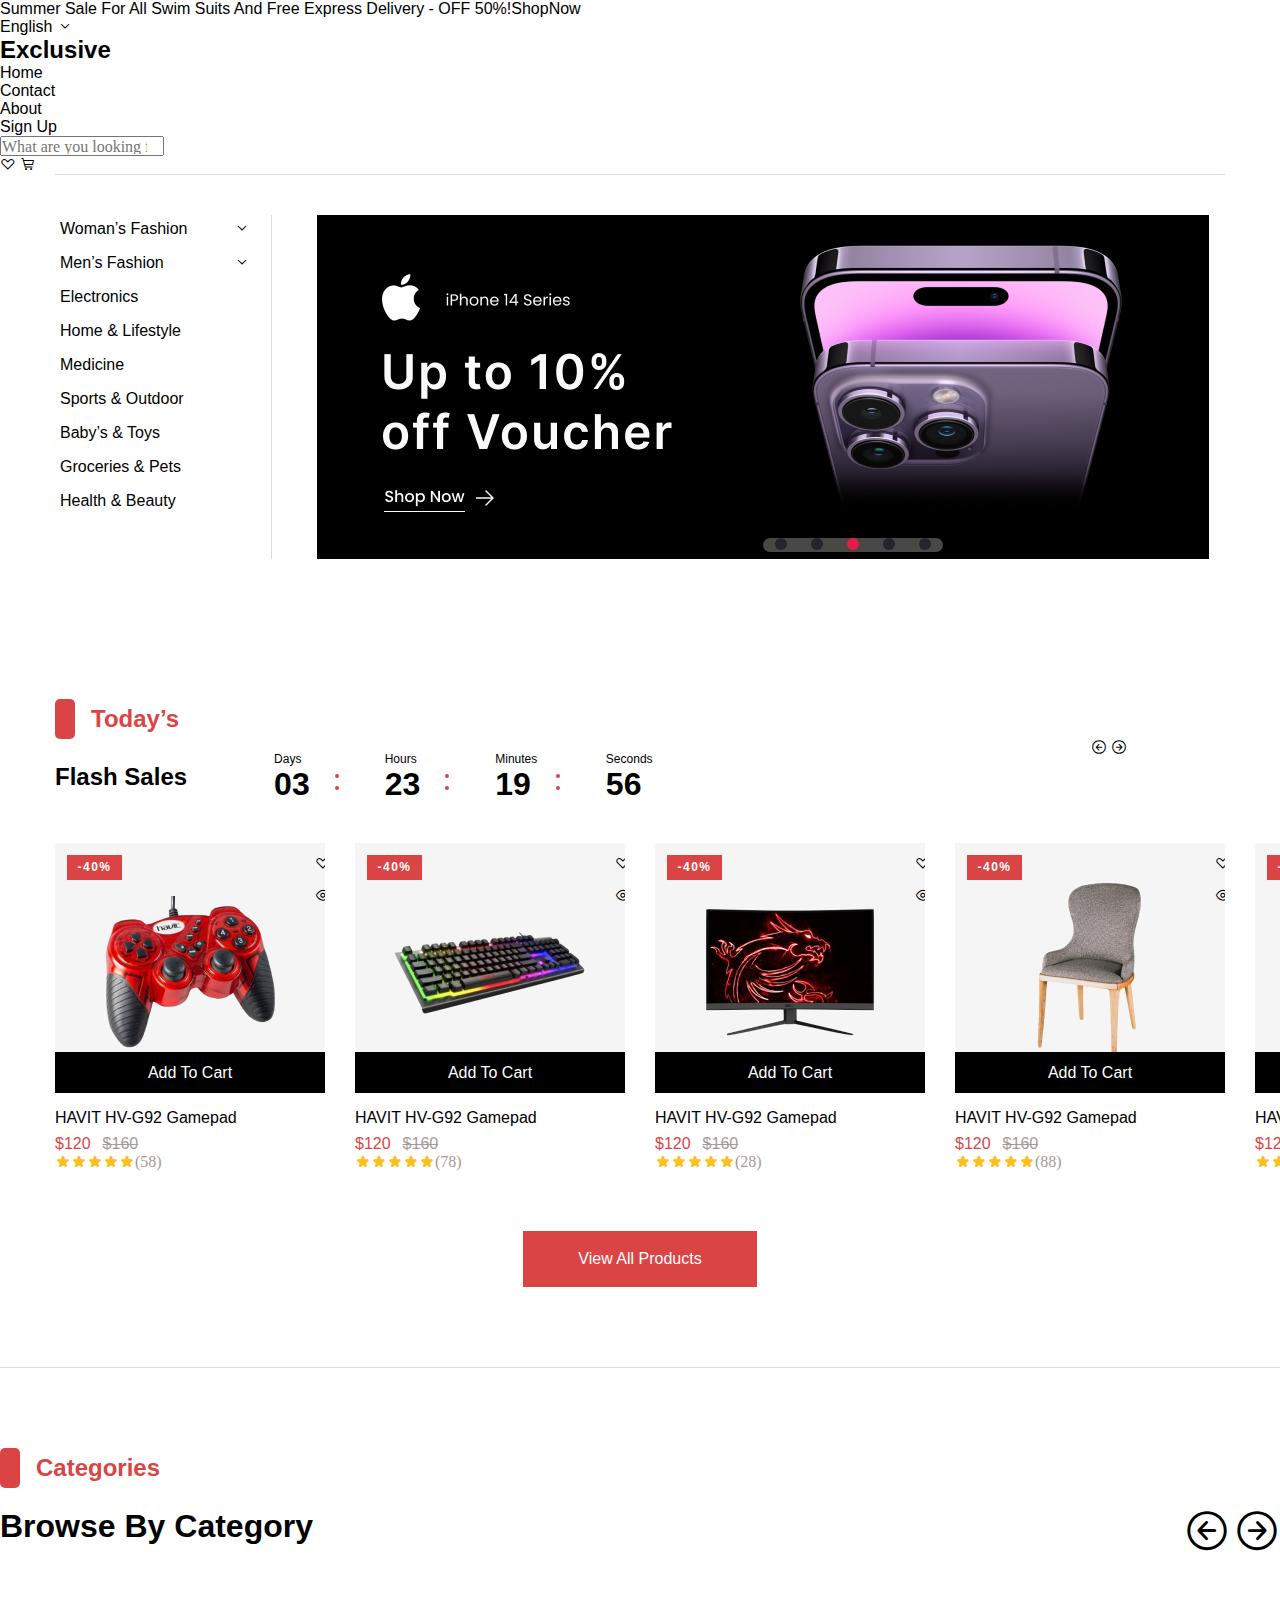
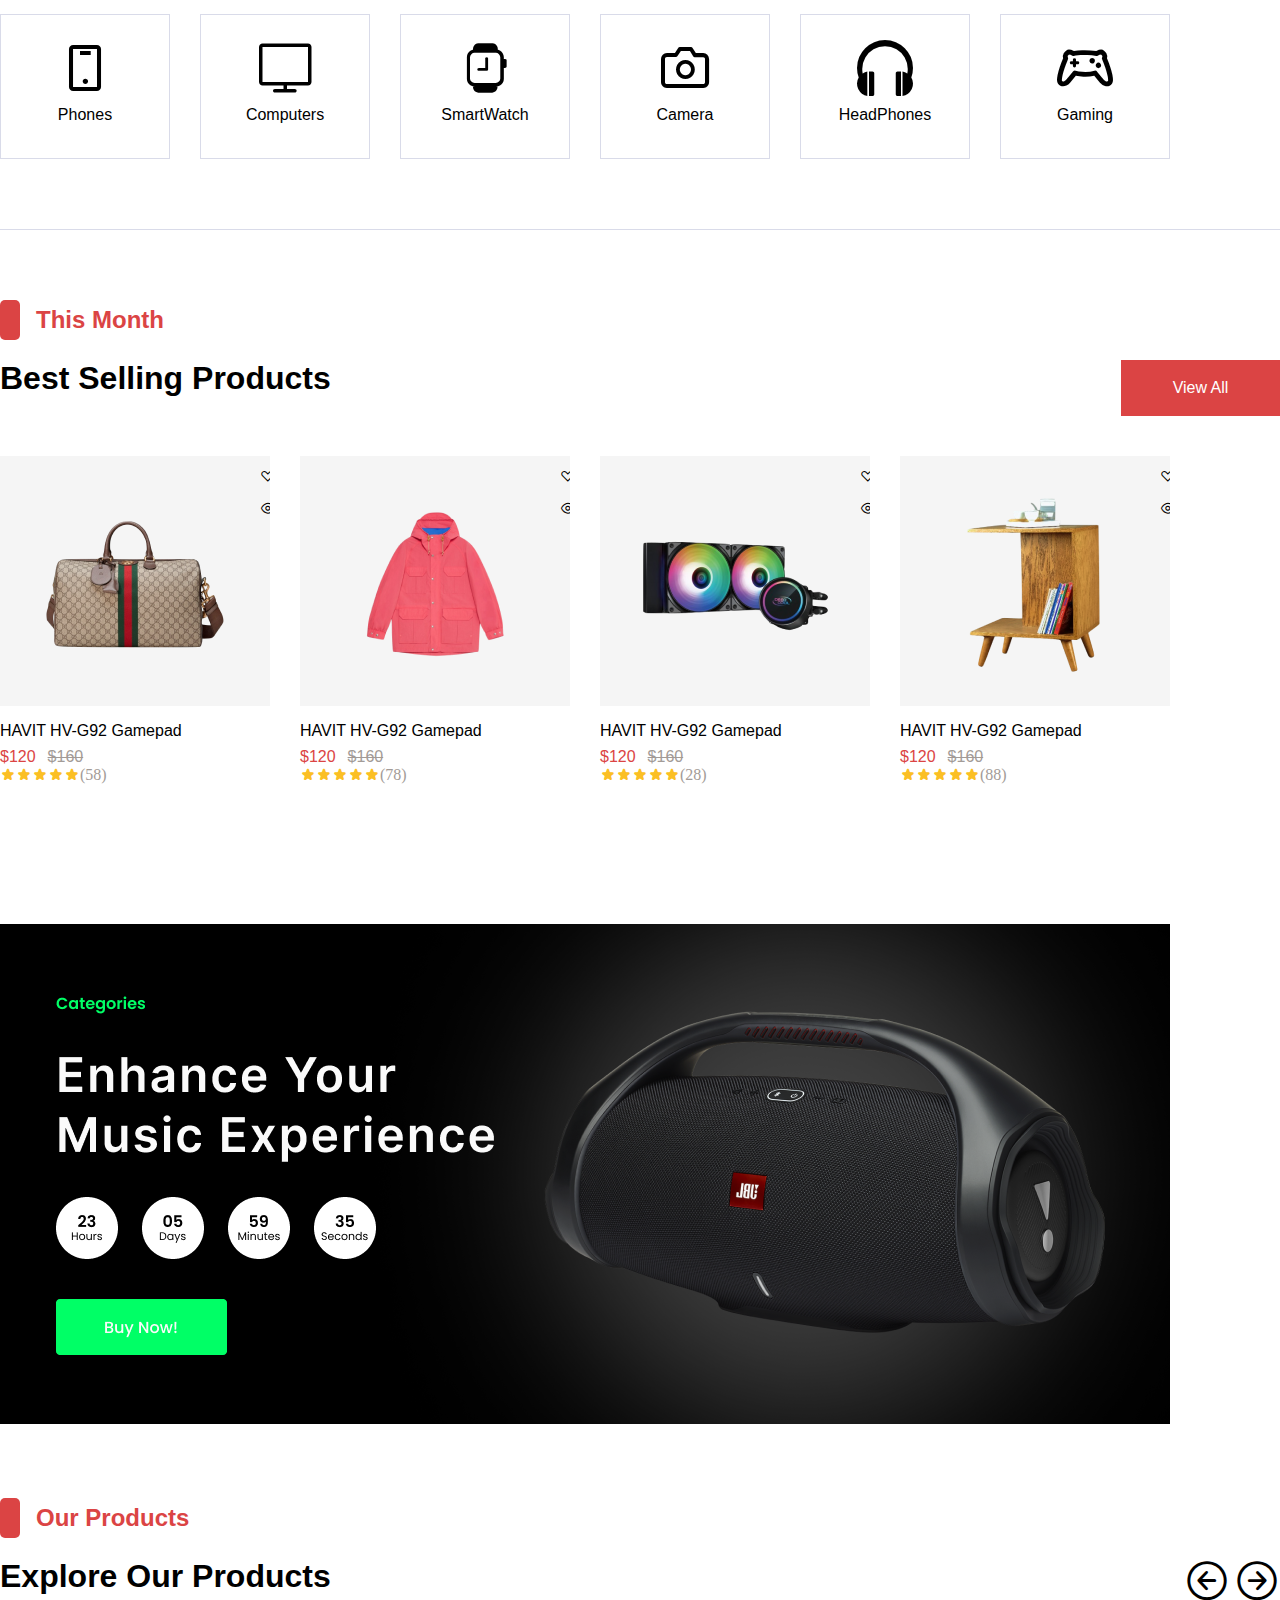
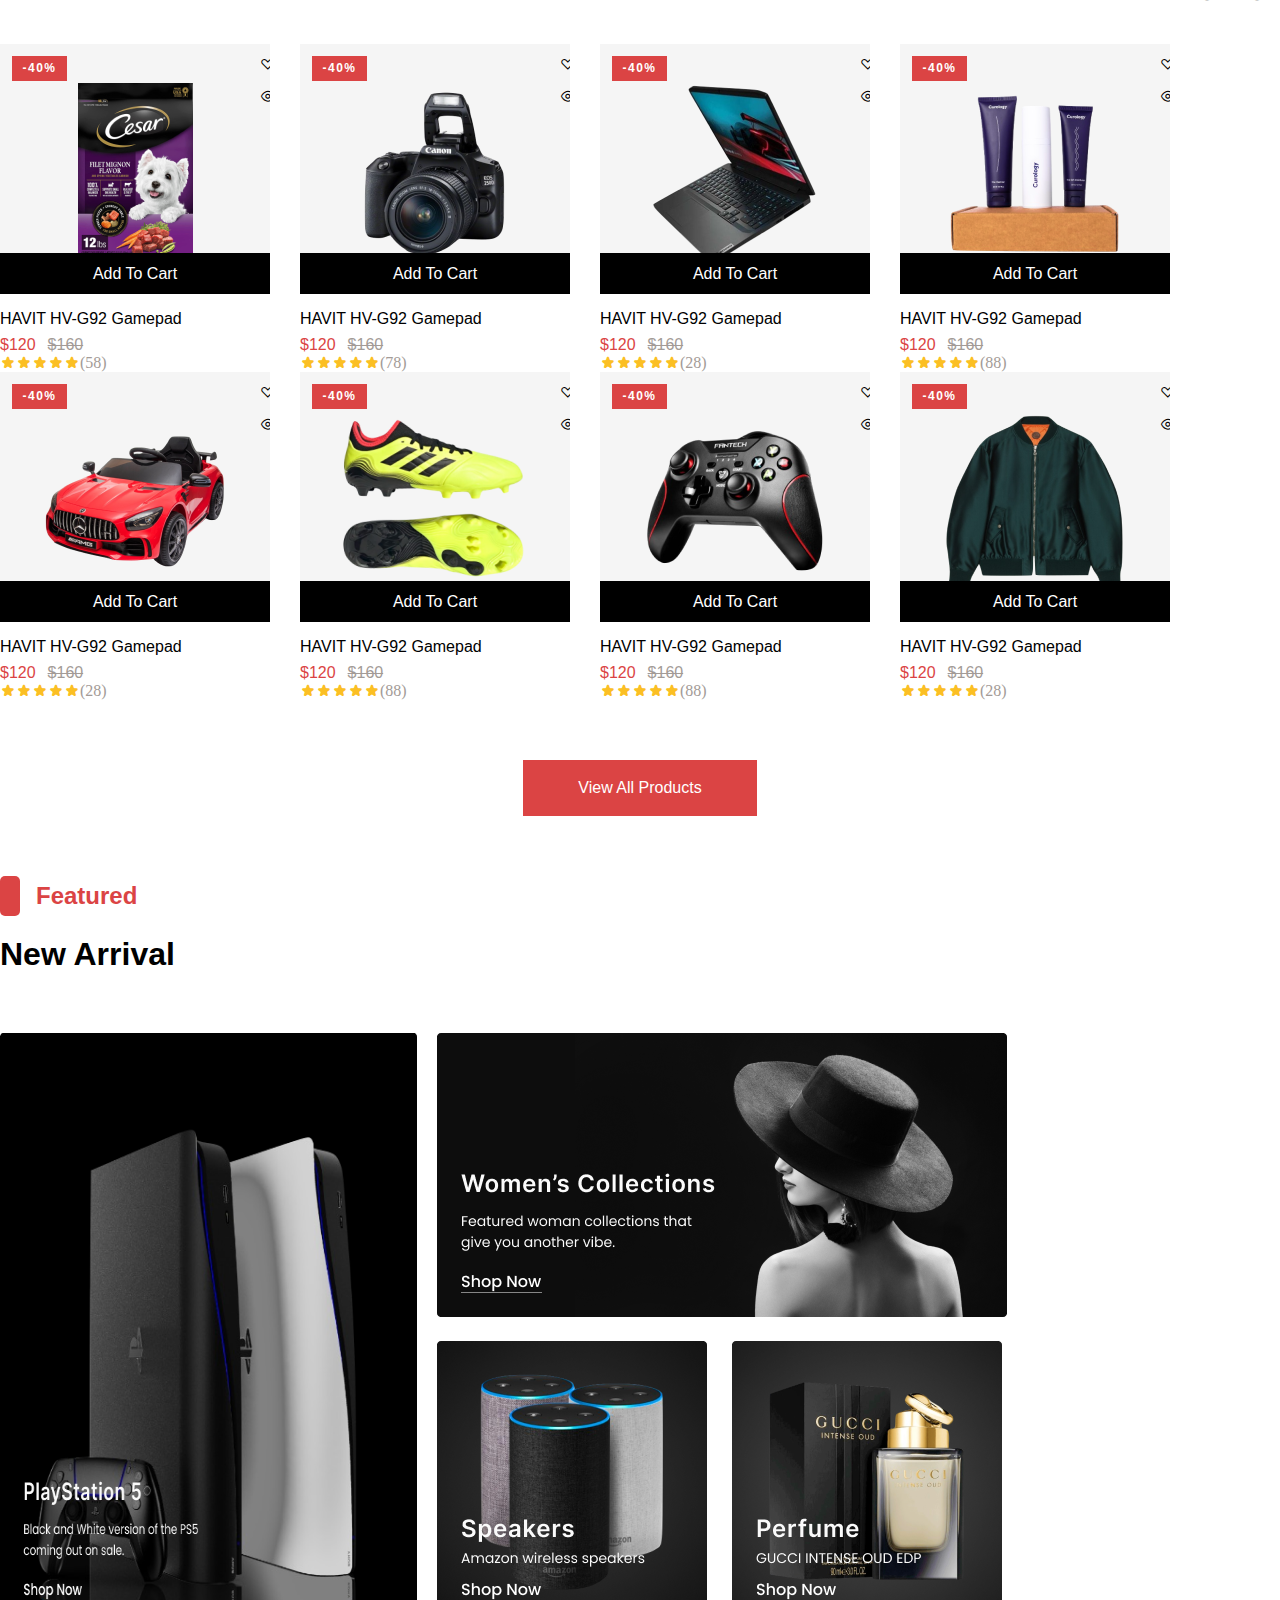
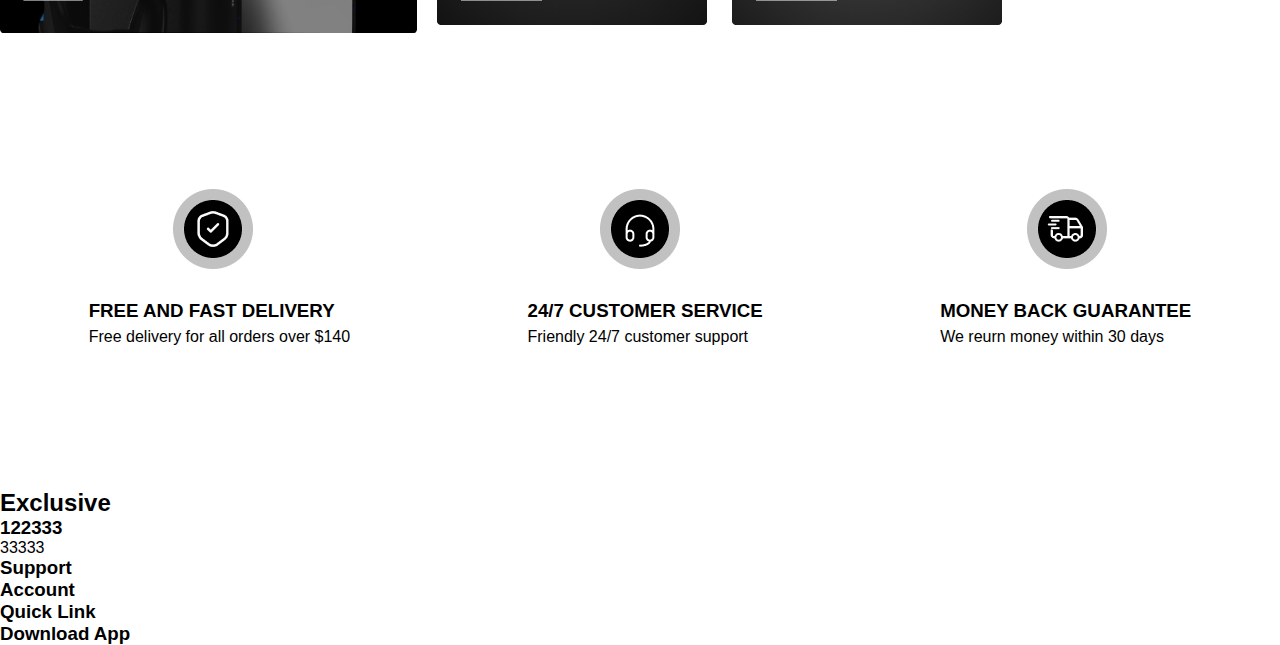
<file: index.html>
<!DOCTYPE html>
<html lang="en">
<head>
    <meta charset="UTF-8">
    <meta name="viewport" content="width=device-width, initial-scale=1, minimum-scale=1, user-scalable=1">
    <title>Document</title>
    <link rel="stylesheet" href="./css/base.css">
    <link rel="stylesheet" href="./css/common.css">
    <link rel="stylesheet" href="./css/home.css">
    <link rel="stylesheet" href="./iconfont/iconfont.css">
</head>
<body>
<div class="wrap">
    <!--快捷導航-->
    <div class="shortcut">
        <ul>
            <li class="text">Summer Sale For All Swim Suits And Free Express Delivery - OFF 50%!<a href="#">ShopNow</a></li>
            <li class="language">English <span class="iconfont icon-icon-test4"></span></li>
        </ul>
    </div>
    <header>
        <div class="logo">
            <h2>Exclusive</h2>
        </div>
        <div class="nav">
            <ul>
                <li><a href="#">Home</a></li>
                <li><a href="#">Contact</a></li>
                <li><a href="#">About</a></li>
                <li><a href="#">Sign Up</a></li>
            </ul>
        </div>
        <div class="search">
            <input type="search" placeholder="What are you looking for?" class="iconfont icon-icon-test4"/>
        </div>
        <div class="icon mgl-24">
            <a href="#" class="iconfont icon-icon-test3"></a>
            <a href="#" class="iconfont icon-icon-test1"></a>
        </div>
    </header>
    <div class="main-area1 ">
        <div class="menu">
            <ul>
                <li><a href="#">Woman’s Fashion</a><span class="iconfont icon-icon-test4"></span></li>
                <li><a href="#">Men’s Fashion</a><span class="iconfont icon-icon-test4"></span></li>
                <li><a href="#">Electronics</a></li>
                <li><a href="#">Home & Lifestyle</a></li>
                <li><a href="#">Medicine</a></li>
                <li><a href="#">Sports & Outdoor</a></li>
                <li><a href="#">Baby’s & Toys</a></li>
                <li><a href="#">Groceries & Pets</a></li>
                <li><a href="#">Health & Beauty</a></li>
            </ul>
        </div>
        <div class="banner1">
            <img src="./images/banner1.png" alt="iphone">
            <!--原點輪播-->
            <ol>
                <li></li>
                <li></li>
                <li class="red-dot"></li>
                <li></li>
                <li></li>
            </ol>
        </div>
    </div>
    <div class="today">
        <div class="title">
            <div class="rbox"></div>
            <h2>Today’s</h2>
        </div>
        <div class="subtitle">
            <h2>Flash Sales</h2>
            <div class="time">           
                <div class="number">
                    <ul>
                        <li class="count">Days</li>
                        <li class="count-numb">03
                            <ol>
                                <li></li>
                                <li></li>
                            </ol>
                        </li>
                    </ul>
                    <ul>
                        <li class="count">Hours</li>
                        <li class="count-numb">23
                            <ol>
                                <li></li>
                                <li></li>
                            </ol>
                        </li>
                    </ul>
                    <ul>
                        <li class="count">Minutes</li>
                        <li class="count-numb">19
                            <ol>
                                <li></li>
                                <li></li>
                            </ol>
                        </li>
                    </ul>
                    <ul>
                        <li class="count">Seconds</li>
                        <li class="count-numb">56</li>
                    </ul>
                </div>
            </div>
            <div class="icon">
                <a href="#" class="iconfont icon-arrow-left-circle"></a>
                <a href="#" class="iconfont icon-arrow-right-circle"></a>
            </div>
        </div>
        <div class="today-product">
            <div class="box">
                <div class="img-box">
                    <a href="#"><img src="./upload/product-gaming.png" alt="gaming"></a>
                    <p class="red-tag">-40%</p>
                    <div class="icon">
                        <a href="#" class="iconfont icon-icon-test3"></a>
                        <a href="#" class="iconfont icon-icon-test"></a>
                    </div>
                    <div id="square" class="fadeInUpBig animated" > 
                        Add To Cart
                    </div>
                </div>
                <p class="item-info">HAVIT HV-G92 Gamepad</p>
                <p class="price-red">$120<span class="price-gray">$160</span></p>
                <a href="#" class="iconfont icon-a-ThreeStar"><span class="star">(58)</span></a>
                
            </div>
            <div class="box">
                <div class="img-box">
                    <a href="#"><img src="./upload/product-keyboard.png" alt="gaming"></a>
                    <p class="red-tag">-40%</p>
                    <div class="icon">
                        <a href="#" class="iconfont icon-icon-test3"></a>
                        <a href="#" class="iconfont icon-icon-test"></a>
                    </div>
                    <div id="square" class="fadeInUpBig animated"> 
                        Add To Cart
                    </div>
                </div>
                <p class="item-info">HAVIT HV-G92 Gamepad</p>
                <p class="price-red">$120<span class="price-gray">$160</span></p>
                <a href="#" class="iconfont icon-a-ThreeStar"><span class="star">(78)</span></a>
            </div>
            <div class="box">
                <div class="img-box">
                    <a href="#"><img src="./upload/product-computer (2).png" alt="gaming"></a>
                    <p class="red-tag">-40%</p>
                    <div class="icon">
                        <a href="#" class="iconfont icon-icon-test3"></a>
                        <a href="#" class="iconfont icon-icon-test"></a>
                    </div>
                    <div id="square" class="fadeInUpBig animated"> 
                        Add To Cart
                    </div>
                </div>
                <p class="item-info">HAVIT HV-G92 Gamepad</p>
                <p class="price-red">$120<span class="price-gray">$160</span></p>
                <a href="#" class="iconfont icon-a-ThreeStar"><span class="star">(28)</span></a>
            </div>
            <div class="box">
                <div class="img-box">
                    <a href="#"><img src="./upload/product-chair.png" alt="gaming"></a>
                    <p class="red-tag">-40%</p>
                    <div class="icon">
                        <a href="#" class="iconfont icon-icon-test3"></a>
                        <a href="#" class="iconfont icon-icon-test"></a>
                    </div>
                    <div id="square" class="fadeInUpBig animated"> 
                        Add To Cart
                    </div>
                </div>
                <p class="item-info">HAVIT HV-G92 Gamepad</p>
                <p class="price-red">$120<span class="price-gray">$160</span></p>
                <a href="#" class="iconfont icon-a-ThreeStar"><span class="star">(88)</span></a>
            </div>
            <div class="box">
                <div class="img-box">
                    <a href="#"><img src="./upload/product-chair.png" alt="gaming"></a>
                    <p class="red-tag">-40%</p>
                    <div class="icon">
                        <a href="#" class="iconfont icon-icon-test3"></a>
                        <a href="#" class="iconfont icon-icon-test"></a>
                    </div>
                    <div id="square" class="fadeInUpBig animated"> 
                        Add To Cart
                    </div>
                </div>
                <p class="item-info">HAVIT HV-G92 Gamepad</p>
                <p class="price-red">$120<span class="price-gray">$160</span></p>
                <a href="#" class="iconfont icon-a-ThreeStar"><span class="star">(88)</span></a>
            </div>
        </div>
        <div class="view">
            <p><a href="#">View All Products</a></p>
        </div>
    </div>
    <div class="catagory wrap1">
        <div class="title">
            <div class="rbox"></div>
            <h2>Categories</h2>
        </div>
        <div class="head">
            <h2>Browse By Category</h2>
            <div class="icon">
                <a href="#" class="iconfont icon-arrow-left-circle"></a>
                <a href="#" class="iconfont icon-arrow-right-circle"></a>
            </div>
        </div>
        <div class="item-box">
            <ul>
                <li class="iconfont icon-mobile-phone"></li>
                <li>Phones</li>
            </ul>
            <ul>
                <li class="iconfont icon-computer"></li>
                <li>Computers</li>
            </ul>
            <ul>
                <li class="iconfont icon-smartwatch"></li>
                <li>SmartWatch</li>
            </ul>
            <ul>
                <li class="iconfont  icon-camera"></li>
                <li>Camera</li>
            </ul>
            <ul>
                <li class="iconfont icon-headphones"></li>
                <li>HeadPhones</li>
            </ul>
            <ul>
                <li class="iconfont icon-gaming"></li>
                <li>Gaming</li>
            </ul>
        </div>
    </div>
    <div class="month wrap1">
        <div class="title">
            <div class="rbox"></div>
            <h2>This Month</h2>
        </div>
        <div class="head">
            <h2>Best Selling Products</h2>
            <div class="view-all">
                <a href="#">View All</a>
            </div>
        </div>
        <div class="today-product">
            <div class="box">
                <div class="img-box">
                    <a href="#"><img src="./upload/product-bag.png" alt="gaming"></a>
                    <div class="icon">
                        <a href="#" class="iconfont icon-icon-test3"></a>
                        <a href="#" class="iconfont icon-icon-test"></a>
                    </div>
                </div>
                <p class="item-info">HAVIT HV-G92 Gamepad</p>
                <p class="price-red">$120<span class="price-gray">$160</span></p>
                <a href="#" class="iconfont icon-a-ThreeStar"><span class="star">(58)</span></a>
                
            </div>
            <div class="box">
                <div class="img-box">
                    <a href="#"><img src="./upload/prodouct-coat.png" alt="gaming"></a>
                    <div class="icon">
                        <a href="#" class="iconfont icon-icon-test3"></a>
                        <a href="#" class="iconfont icon-icon-test"></a>
                    </div>
                </div>
                <p class="item-info">HAVIT HV-G92 Gamepad</p>
                <p class="price-red">$120<span class="price-gray">$160</span></p>
                <a href="#" class="iconfont icon-a-ThreeStar"><span class="star">(78)</span></a>
            </div>
            <div class="box">
                <div class="img-box">
                    <a href="#"><img src="./upload/product-radio.png" alt="gaming"></a>
                    <div class="icon">
                        <a href="#" class="iconfont icon-icon-test3"></a>
                        <a href="#" class="iconfont icon-icon-test"></a>
                    </div>
                </div>
                <p class="item-info">HAVIT HV-G92 Gamepad</p>
                <p class="price-red">$120<span class="price-gray">$160</span></p>
                <a href="#" class="iconfont icon-a-ThreeStar"><span class="star">(28)</span></a>
            </div>
            <div class="box">
                <div class="img-box">
                    <a href="#"><img src="./upload/product-shelve.png" alt="gaming"></a>
                    <div class="icon">
                        <a href="#" class="iconfont icon-icon-test3"></a>
                        <a href="#" class="iconfont icon-icon-test"></a>
                    </div>
                </div>
                <p class="item-info">HAVIT HV-G92 Gamepad</p>
                <p class="price-red">$120<span class="price-gray">$160</span></p>
                <a href="#" class="iconfont icon-a-ThreeStar"><span class="star">(88)</span></a>
             </div>
        </div>
    </div>
    <div class="banner2 wrap1">
        <img src="./upload/banner2.png" alt="music experience">
    </div>
    <div class="product wrap1">
        <div class="title">
            <div class="rbox"></div>
            <h2>Our Products</h2>
        </div>
        <div class="head">
            <h2>Explore Our Products</h2>
            <div class="icon">
                <a href="#" class="iconfont icon-arrow-left-circle"></a>
                <a href="#" class="iconfont icon-arrow-right-circle"></a>
            </div>
        </div>
        <div class="today-product">
            <div class="box">
                <div class="img-box">
                    <a href="#"><img src="./upload/item-dogfood.png" alt="gaming"></a>
                    <p class="red-tag">-40%</p>
                    <div class="icon">
                        <a href="#" class="iconfont icon-icon-test3"></a>
                        <a href="#" class="iconfont icon-icon-test"></a>
                    </div>
                    <div id="square" class="fadeInUpBig animated" > 
                        Add To Cart
                    </div>
                </div>
                <p class="item-info">HAVIT HV-G92 Gamepad</p>
                <p class="price-red">$120<span class="price-gray">$160</span></p>
                <a href="#" class="iconfont icon-a-ThreeStar"><span class="star">(58)</span></a>
                
            </div>
            <div class="box">
                <div class="img-box">
                    <a href="#"><img src="./upload/item-camera.png" alt="gaming"></a>
                    <p class="red-tag">-40%</p>
                    <div class="icon">
                        <a href="#" class="iconfont icon-icon-test3"></a>
                        <a href="#" class="iconfont icon-icon-test"></a>
                    </div>
                    <div id="square" class="fadeInUpBig animated"> 
                        Add To Cart
                    </div>
                </div>
                <p class="item-info">HAVIT HV-G92 Gamepad</p>
                <p class="price-red">$120<span class="price-gray">$160</span></p>
                <a href="#" class="iconfont icon-a-ThreeStar"><span class="star">(78)</span></a>
            </div>
            <div class="box">
                <div class="img-box">
                    <a href="#"><img src="./upload/item-computer.png" alt="gaming"></a>
                    <p class="red-tag">-40%</p>
                    <div class="icon">
                        <a href="#" class="iconfont icon-icon-test3"></a>
                        <a href="#" class="iconfont icon-icon-test"></a>
                    </div>
                    <div id="square" class="fadeInUpBig animated"> 
                        Add To Cart
                    </div>
                </div>
                <p class="item-info">HAVIT HV-G92 Gamepad</p>
                <p class="price-red">$120<span class="price-gray">$160</span></p>
                <a href="#" class="iconfont icon-a-ThreeStar"><span class="star">(28)</span></a>
            </div>
            <div class="box">
                <div class="img-box">
                    <a href="#"><img src="./upload/item-soap.png" alt="gaming"></a>
                    <p class="red-tag">-40%</p>
                    <div class="icon">
                        <a href="#" class="iconfont icon-icon-test3"></a>
                        <a href="#" class="iconfont icon-icon-test"></a>
                    </div>
                    <div id="square" class="fadeInUpBig animated"> 
                        Add To Cart
                    </div>
                </div>
                <p class="item-info">HAVIT HV-G92 Gamepad</p>
                <p class="price-red">$120<span class="price-gray">$160</span></p>
                <a href="#" class="iconfont icon-a-ThreeStar"><span class="star">(88)</span></a>
            </div>
        </div>

            <div class="row2">
                <div class="box">
                    <div class="img-box">
                        <a href="#"><img src="./upload/item-car.png" alt="gaming"></a>
                        <p class="red-tag">-40%</p>
                        <div class="icon">
                            <a href="#" class="iconfont icon-icon-test3"></a>
                            <a href="#" class="iconfont icon-icon-test"></a>
                        </div>
                        <div id="square" class="fadeInUpBig animated"> 
                            Add To Cart
                        </div>
                    </div>
                    <p class="item-info">HAVIT HV-G92 Gamepad</p>
                    <p class="price-red">$120<span class="price-gray">$160</span></p>
                    <a href="#" class="iconfont icon-a-ThreeStar"><span class="star">(28)</span></a>
                </div>
                <div class="box">
                    <div class="img-box">
                        <a href="#"><img src="./upload/item-shoes.png" alt="gaming"></a>
                        <p class="red-tag">-40%</p>
                        <div class="icon">
                            <a href="#" class="iconfont icon-icon-test3"></a>
                            <a href="#" class="iconfont icon-icon-test"></a>
                        </div>
                        <div id="square" class="fadeInUpBig animated"> 
                            Add To Cart
                        </div>
                    </div>
                    <p class="item-info">HAVIT HV-G92 Gamepad</p>
                    <p class="price-red">$120<span class="price-gray">$160</span></p>
                    <a href="#" class="iconfont icon-a-ThreeStar"><span class="star">(88)</span></a>
                </div>
                <div class="box">
                    <div class="img-box">
                        <a href="#"><img src="./upload/item-gaming.png" alt="gaming"></a>
                        <p class="red-tag">-40%</p>
                        <div class="icon">
                            <a href="#" class="iconfont icon-icon-test3"></a>
                            <a href="#" class="iconfont icon-icon-test"></a>
                        </div>
                        <div id="square" class="fadeInUpBig animated"> 
                            Add To Cart
                        </div>
                    </div>
                    <p class="item-info">HAVIT HV-G92 Gamepad</p>
                    <p class="price-red">$120<span class="price-gray">$160</span></p>
                    <a href="#" class="iconfont icon-a-ThreeStar"><span class="star">(88)</span></a>
                </div>
                <div class="box">
                    <div class="img-box">
                        <a href="#"><img src="./upload/item-coat.png" alt="gaming"></a>
                        <p class="red-tag">-40%</p>
                        <div class="icon">
                            <a href="#" class="iconfont icon-icon-test3"></a>
                            <a href="#" class="iconfont icon-icon-test"></a>
                        </div>
                        <div id="square" class="fadeInUpBig animated"> 
                            Add To Cart
                        </div>
                    </div>
                    <p class="item-info">HAVIT HV-G92 Gamepad</p>
                    <p class="price-red">$120<span class="price-gray">$160</span></p>
                    <a href="#" class="iconfont icon-a-ThreeStar"><span class="star">(28)</span></a>
                </div>
            </div>
        <div class="view">
            <p><a href="#">View All Products</a></p>
        </div>
    </div>
    <div class="new-arrival wrap1">
        <div class="title">
            <div class="rbox"></div>
            <h2>Featured</h2>
        </div>
        <div class="head">
            <h2>New Arrival</h2>
        </div>
        <div class="banner3">
            <div class="box1">
                <img src="./upload/ps5-banner.png" alt="ps-5">
            </div>
            <div class="box">
                <img src="./upload/woman-banner.png" alt="ps-5">
                <img src="./upload/speaker-banner.png" alt="ps-5">
                <img src="./upload/gucci-banner.png" alt="ps-5">
            </div>
        </div>
    </div>
    <div class="service wrap1">
        <a href="#"><img src="./images/Services.png" alt=""></a>
        <a href="#"><img src="./images/Services-1.png" alt=""></a>
        <a href="#"><img src="./images/Services-2.png" alt=""></a>
    </div>
    <div class="service-text wrap1">
        <ul>
            <li>
                <h3>FREE AND FAST DELIVERY</h3>
                <p>Free delivery for all orders over $140</p>
            </li>
            <li>
                <h3>24/7 CUSTOMER SERVICE</h3>
                <p>Friendly 24/7 customer support</p>
            </li>
            <li>
                <h3>MONEY BACK GUARANTEE</h3>
                <p>We reurn money within 30 days</p>
            </li>
        </ul>
    </div>
    <footer>
        <div class="exclusive">
        <h2>Exclusive</h2>
        <h3>122333</h3>
        <p>33333</p>
        </div>
        <div class="support">
        <h3>Support</h3>
        <p></p>
        <p></p>
        <p></p>
        </div>
        <div class="account">
        <h3>Account</h3>
        <p></p>
        <p></p>
        <p></p>
        <p></p>
        <p></p>
        </div>
        <div class="quicklink">
        <h3>Quick Link</h3>
        <p></p>
        <p></p>
        <p></p>
        <p></p>
        </div>
        <div class="download">
        <h3>Download App</h3>
        <p></p>
        </div>
    </footer>
 
</div>
    
</body>
</html>
</file>
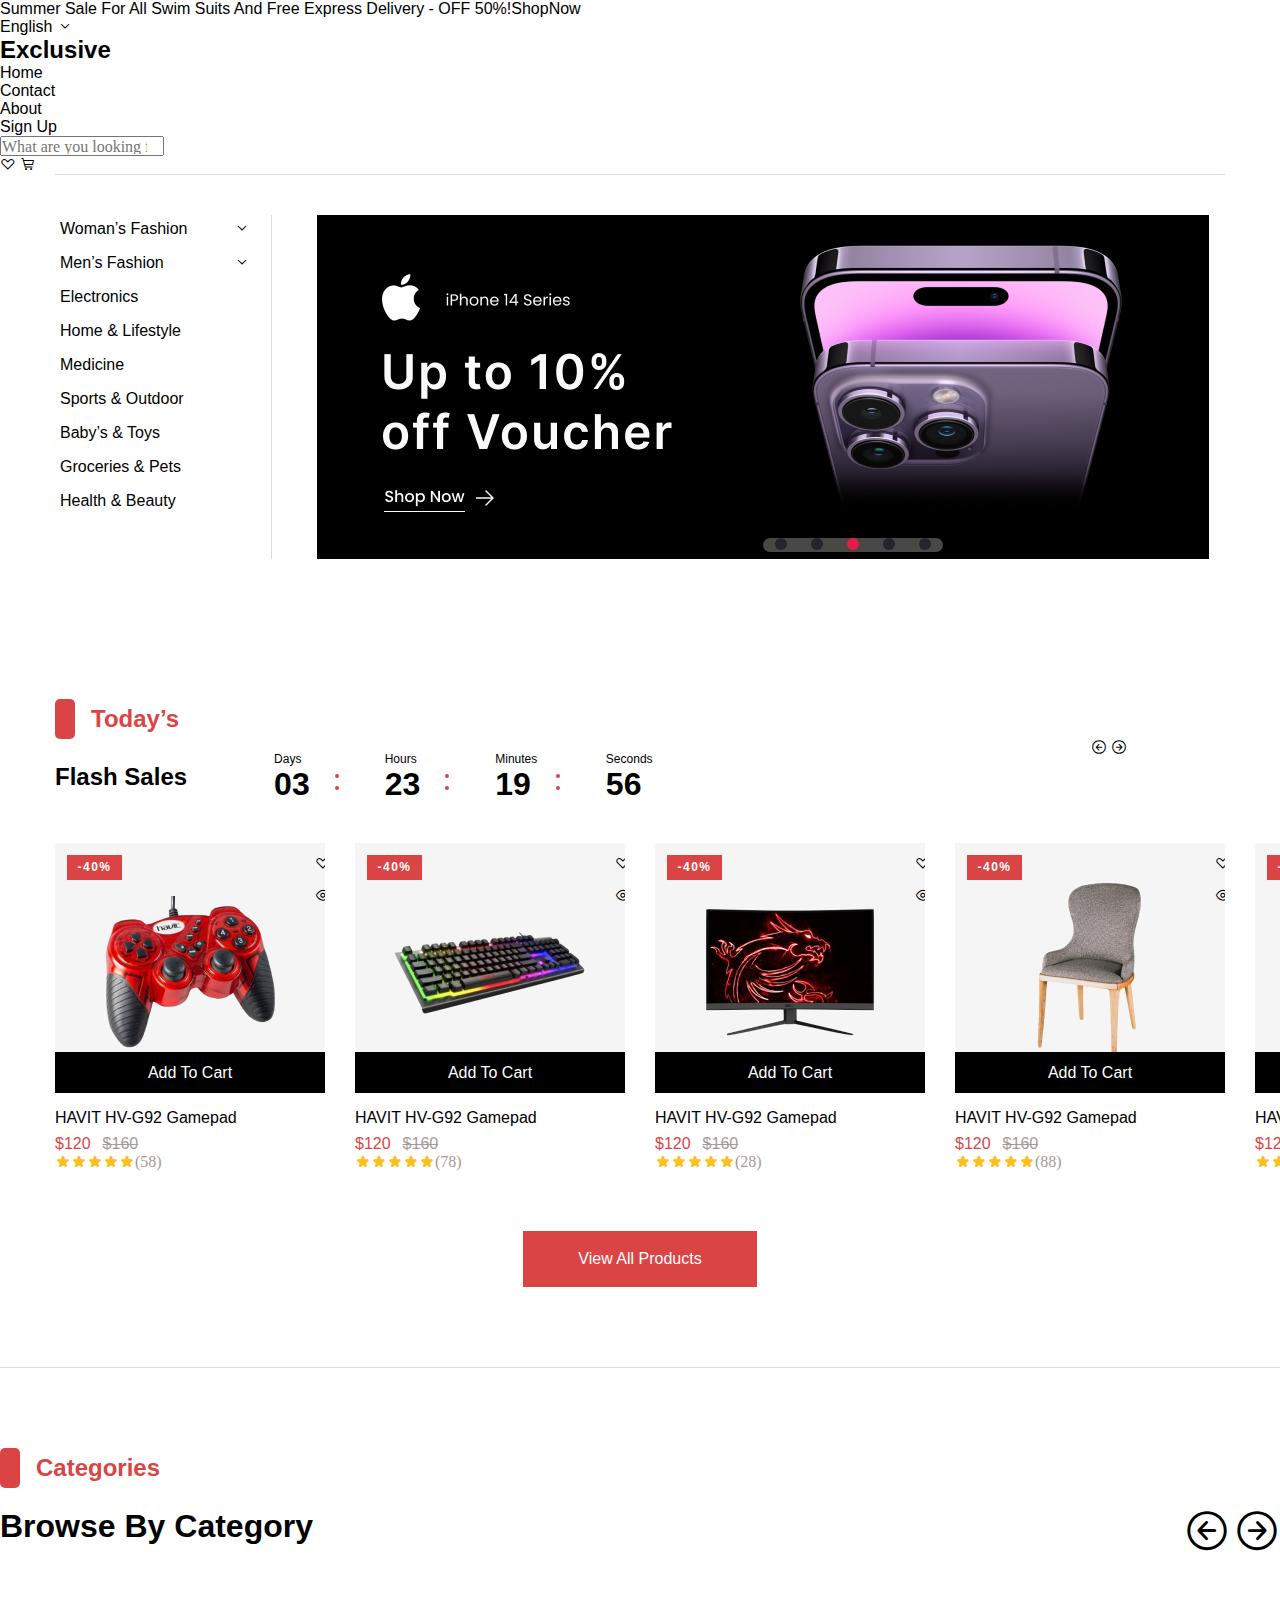
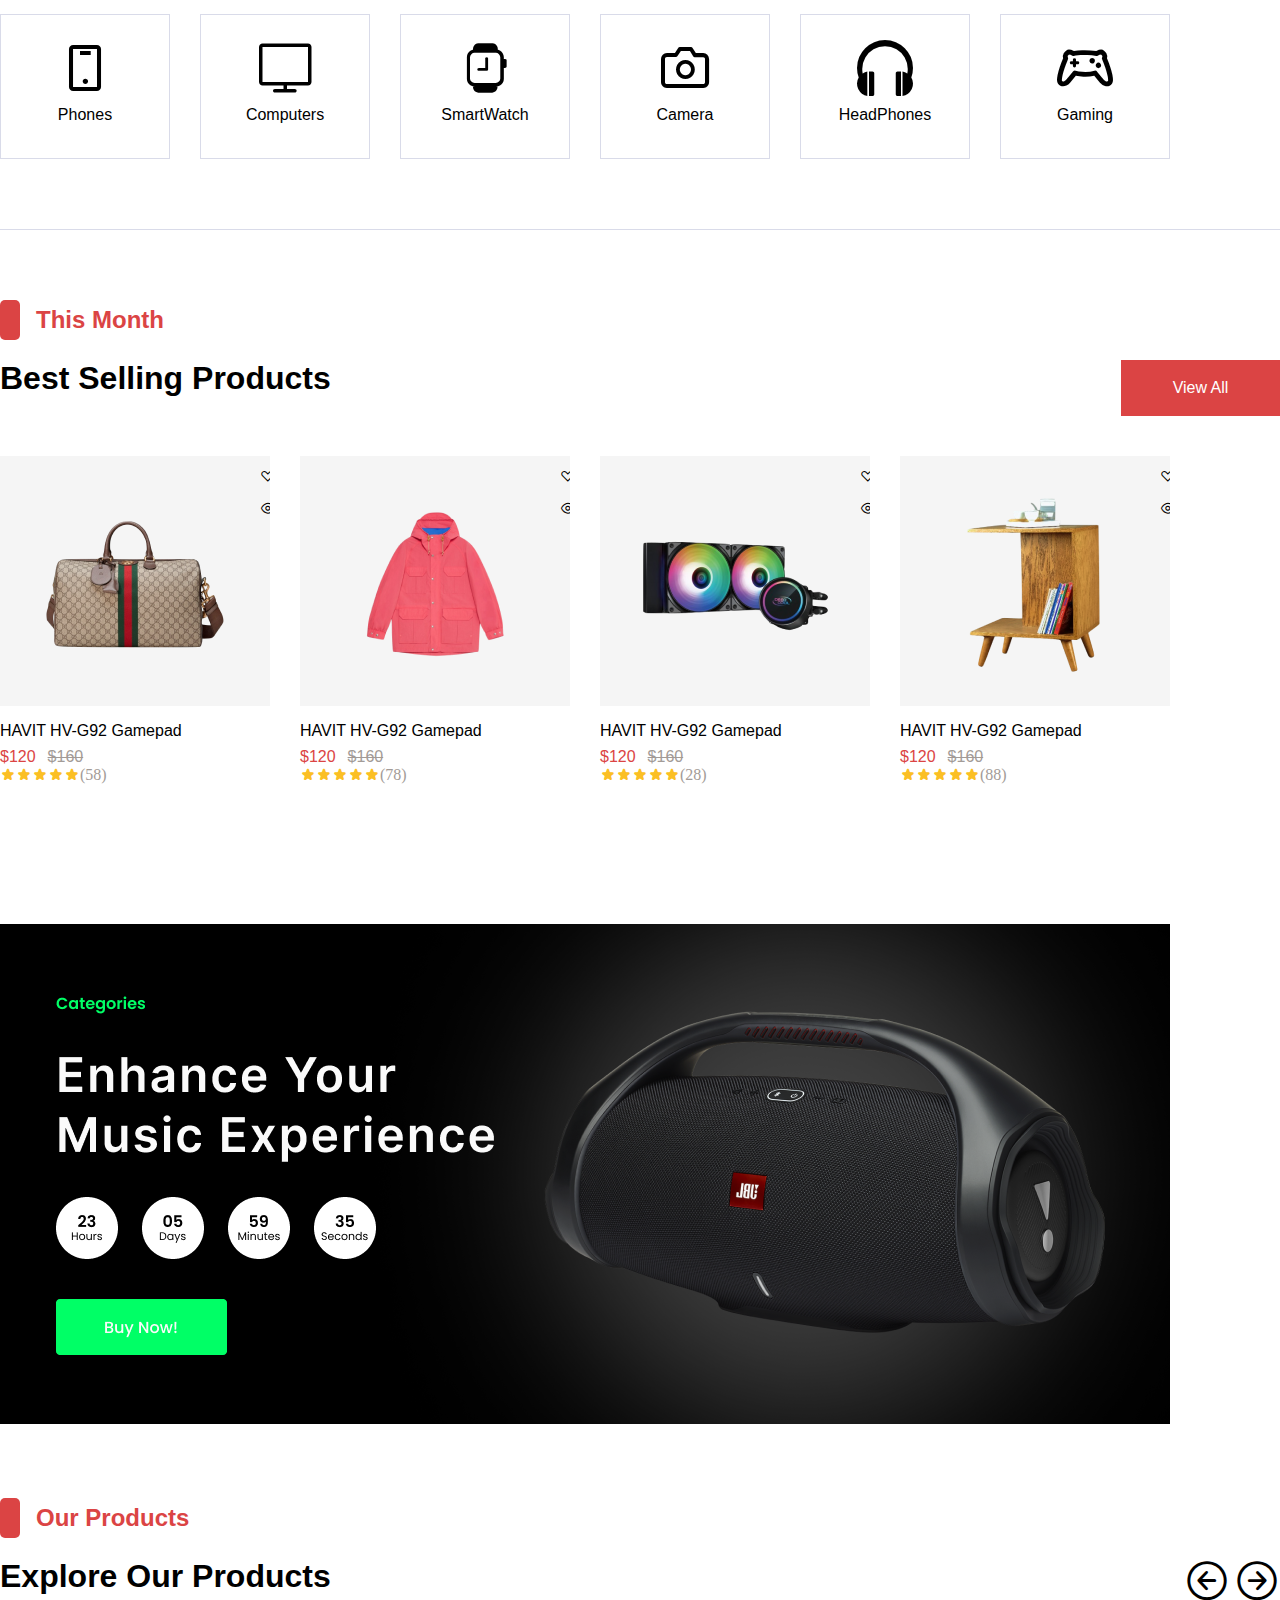
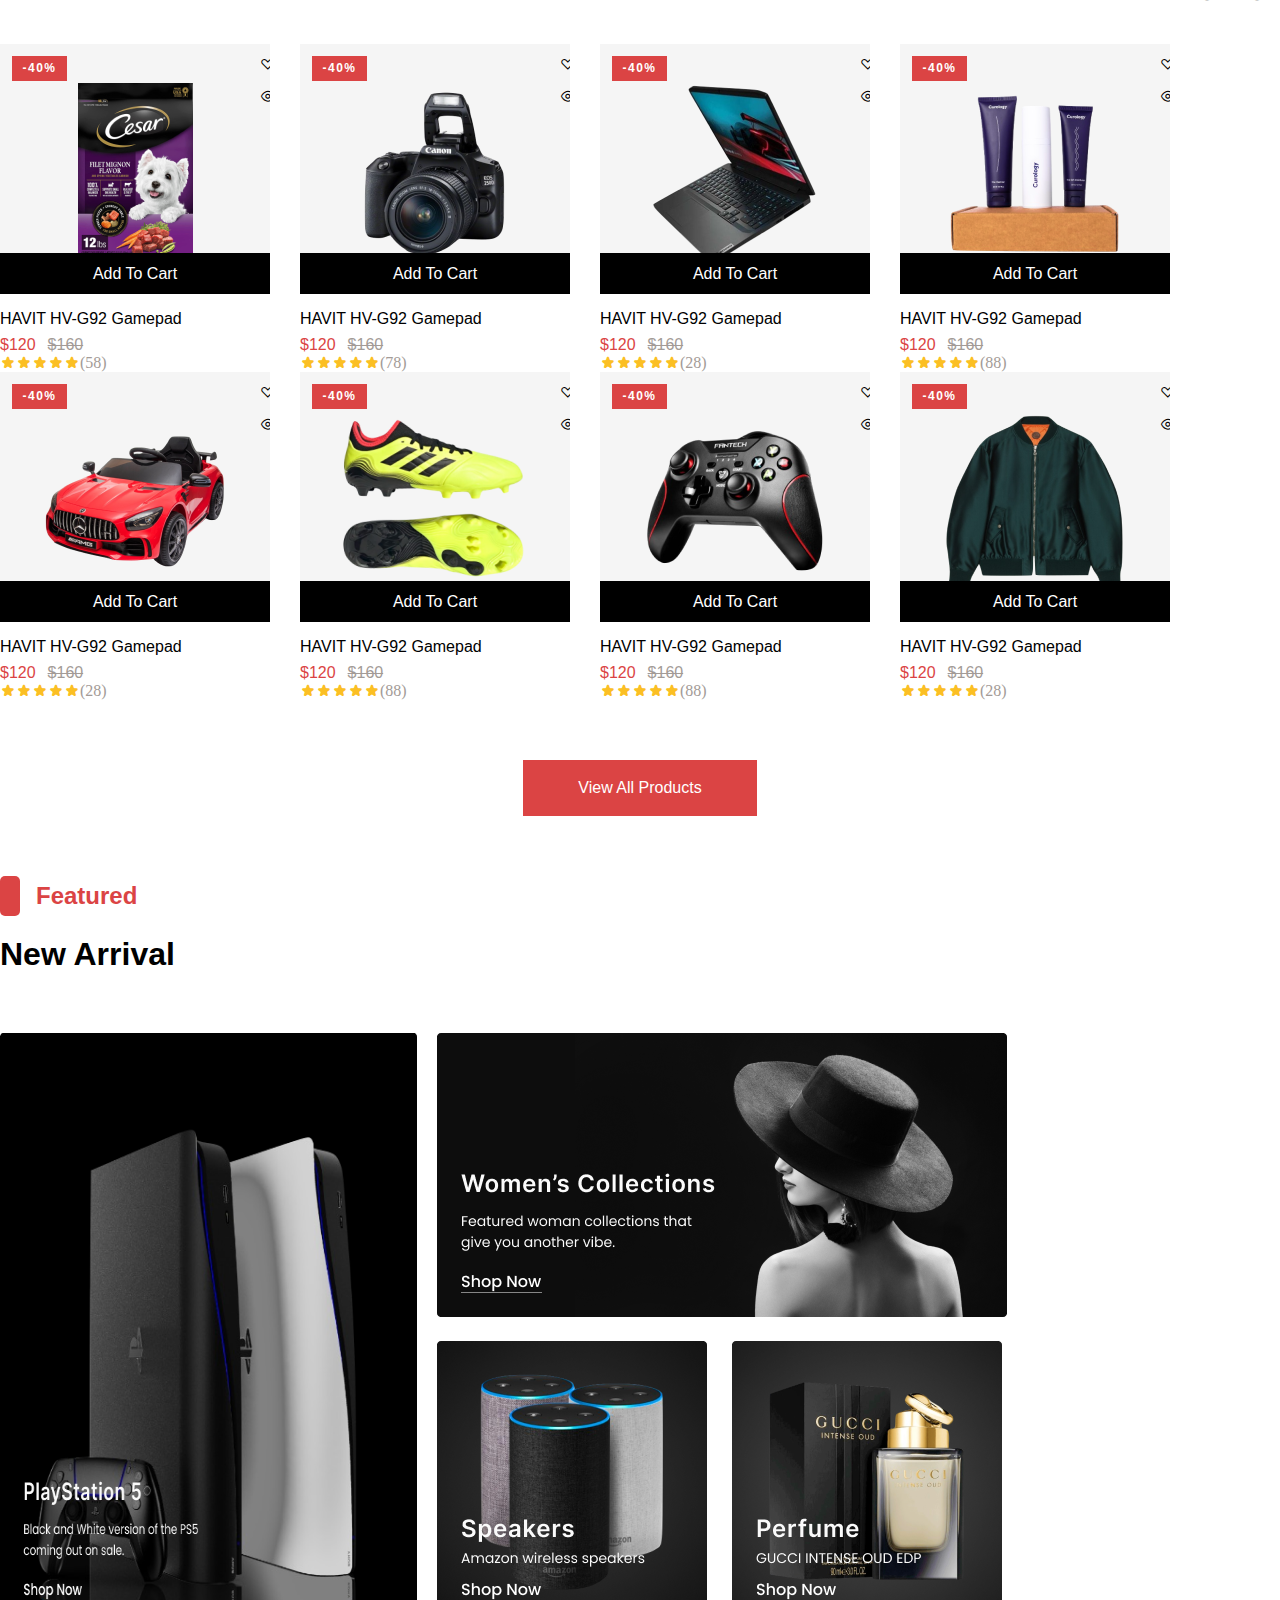
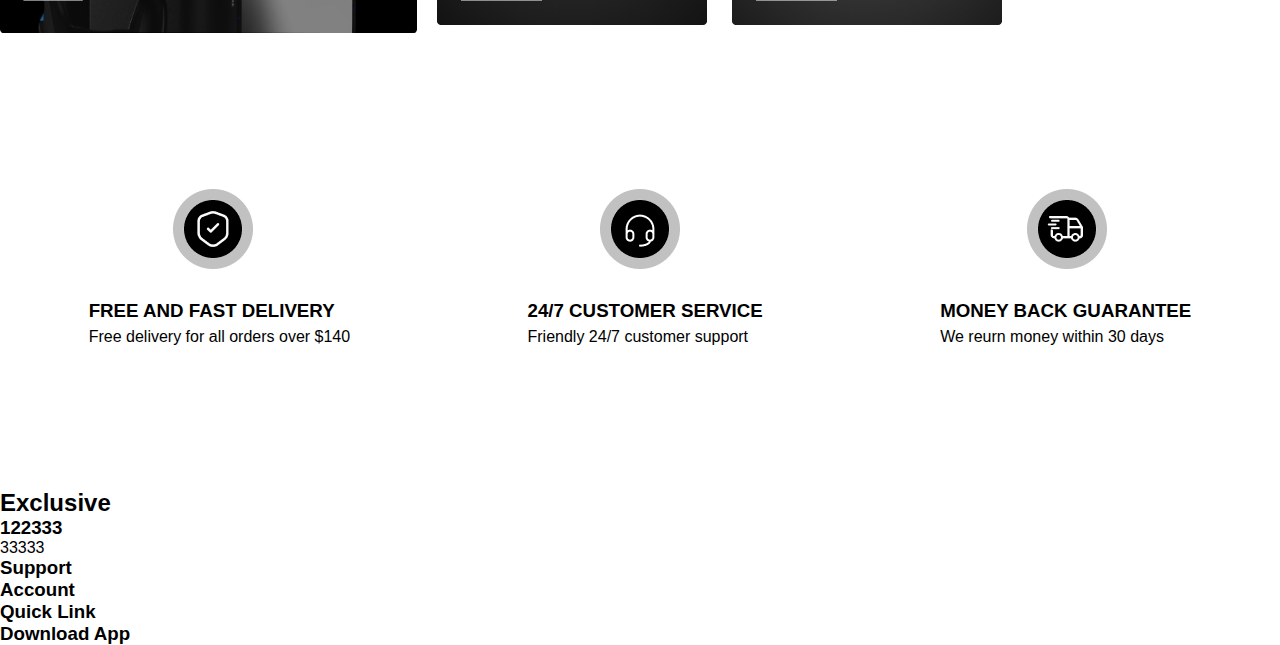
<file: home.html>
<!DOCTYPE html>
<html lang="en">
<head>
    <meta charset="UTF-8">
    <meta name="viewport" content="width=device-width, initial-scale=1.0">
    <title>Document</title>
    <link rel="stylesheet" href="./css/base.css">
    <link rel="stylesheet" href="./css/common.css">
    <link rel="stylesheet" href="./css/home.css">
    <link rel="stylesheet" href="./iconfont/iconfont.css">
</head>
<body>
<div class="wrap">
    <!--快捷導航-->
    <div class="shortcut">
        <ul>
            <li class="text">Summer Sale For All Swim Suits And Free Express Delivery - OFF 50%!<a href="#">ShopNow</a></li>
            <li class="language">English <span class="iconfont icon-icon-test4"></span></li>
        </ul>
    </div>
    <div class="header">
        <div class="logo">
            <h2>Exclusive</h2>
        </div>
        <div class="nav">
            <ul>
                <li><a href="#">Home</a></li>
                <li><a href="#">Contact</a></li>
                <li><a href="#">About</a></li>
                <li><a href="#">Sign Up</a></li>
            </ul>
        </div>
        <div class="search">
            <input type="search" placeholder="What are you looking for?" class="iconfont icon-icon-test4"/>
        </div>
        <div class="icon mgl-24">
            <a href="#" class="iconfont icon-icon-test3"></a>
            <a href="#" class="iconfont icon-icon-test1"></a>
        </div>
    </div>
    <div class="main-area1 ">
        <div class="menu">
            <ul>
                <li><a href="#">Woman’s Fashion</a><span class="iconfont icon-icon-test4"></span></li>
                <li><a href="#">Men’s Fashion</a><span class="iconfont icon-icon-test4"></span></li>
                <li><a href="#">Electronics</a></li>
                <li><a href="#">Home & Lifestyle</a></li>
                <li><a href="#">Medicine</a></li>
                <li><a href="#">Sports & Outdoor</a></li>
                <li><a href="#">Baby’s & Toys</a></li>
                <li><a href="#">Groceries & Pets</a></li>
                <li><a href="#">Health & Beauty</a></li>
            </ul>
        </div>
        <div class="banner1">
            <img src="./images/banner1.png" alt="iphone">
            <!--原點輪播-->
            <ol>
                <li></li>
                <li></li>
                <li class="red-dot"></li>
                <li></li>
                <li></li>
            </ol>
        </div>
    </div>
    <div class="today">
        <div class="title">
            <div class="rbox"></div>
            <h2>Today’s</h2>
        </div>
        <div class="subtitle">
            <h2>Flash Sales</h2>
            <div class="time">           
                <div class="number">
                    <ul>
                        <li class="count">Days</li>
                        <li class="count-numb">03
                            <ol>
                                <li></li>
                                <li></li>
                            </ol>
                        </li>
                    </ul>
                    <ul>
                        <li class="count">Hours</li>
                        <li class="count-numb">23
                            <ol>
                                <li></li>
                                <li></li>
                            </ol>
                        </li>
                    </ul>
                    <ul>
                        <li class="count">Minutes</li>
                        <li class="count-numb">19
                            <ol>
                                <li></li>
                                <li></li>
                            </ol>
                        </li>
                    </ul>
                    <ul>
                        <li class="count">Seconds</li>
                        <li class="count-numb">56</li>
                    </ul>
                </div>
            </div>
            <div class="icon">
                <a href="#" class="iconfont icon-arrow-left-circle"></a>
                <a href="#" class="iconfont icon-arrow-right-circle"></a>
            </div>
        </div>
        <div class="today-product">
            <div class="box">
                <div class="img-box">
                    <a href="#"><img src="./upload/product-gaming.png" alt="gaming"></a>
                    <p class="red-tag">-40%</p>
                    <div class="icon">
                        <a href="#" class="iconfont icon-icon-test3"></a>
                        <a href="#" class="iconfont icon-icon-test"></a>
                    </div>
                    <div id="square" class="fadeInUpBig animated" > 
                        Add To Cart
                    </div>
                </div>
                <p class="item-info">HAVIT HV-G92 Gamepad</p>
                <p class="price-red">$120<span class="price-gray">$160</span></p>
                <a href="#" class="iconfont icon-a-ThreeStar"><span class="star">(58)</span></a>
                
            </div>
            <div class="box">
                <div class="img-box">
                    <a href="#"><img src="./upload/product-keyboard.png" alt="gaming"></a>
                    <p class="red-tag">-40%</p>
                    <div class="icon">
                        <a href="#" class="iconfont icon-icon-test3"></a>
                        <a href="#" class="iconfont icon-icon-test"></a>
                    </div>
                    <div id="square" class="fadeInUpBig animated"> 
                        Add To Cart
                    </div>
                </div>
                <p class="item-info">HAVIT HV-G92 Gamepad</p>
                <p class="price-red">$120<span class="price-gray">$160</span></p>
                <a href="#" class="iconfont icon-a-ThreeStar"><span class="star">(78)</span></a>
            </div>
            <div class="box">
                <div class="img-box">
                    <a href="#"><img src="./upload/product-computer (2).png" alt="gaming"></a>
                    <p class="red-tag">-40%</p>
                    <div class="icon">
                        <a href="#" class="iconfont icon-icon-test3"></a>
                        <a href="#" class="iconfont icon-icon-test"></a>
                    </div>
                    <div id="square" class="fadeInUpBig animated"> 
                        Add To Cart
                    </div>
                </div>
                <p class="item-info">HAVIT HV-G92 Gamepad</p>
                <p class="price-red">$120<span class="price-gray">$160</span></p>
                <a href="#" class="iconfont icon-a-ThreeStar"><span class="star">(28)</span></a>
            </div>
            <div class="box">
                <div class="img-box">
                    <a href="#"><img src="./upload/product-chair.png" alt="gaming"></a>
                    <p class="red-tag">-40%</p>
                    <div class="icon">
                        <a href="#" class="iconfont icon-icon-test3"></a>
                        <a href="#" class="iconfont icon-icon-test"></a>
                    </div>
                    <div id="square" class="fadeInUpBig animated"> 
                        Add To Cart
                    </div>
                </div>
                <p class="item-info">HAVIT HV-G92 Gamepad</p>
                <p class="price-red">$120<span class="price-gray">$160</span></p>
                <a href="#" class="iconfont icon-a-ThreeStar"><span class="star">(88)</span></a>
            </div>
            <div class="box">
                <div class="img-box">
                    <a href="#"><img src="./upload/product-chair.png" alt="gaming"></a>
                    <p class="red-tag">-40%</p>
                    <div class="icon">
                        <a href="#" class="iconfont icon-icon-test3"></a>
                        <a href="#" class="iconfont icon-icon-test"></a>
                    </div>
                    <div id="square" class="fadeInUpBig animated"> 
                        Add To Cart
                    </div>
                </div>
                <p class="item-info">HAVIT HV-G92 Gamepad</p>
                <p class="price-red">$120<span class="price-gray">$160</span></p>
                <a href="#" class="iconfont icon-a-ThreeStar"><span class="star">(88)</span></a>
            </div>
        </div>
        <div class="view">
            <p><a href="#">View All Products</a></p>
        </div>
    </div>
    <div class="catagory wrap1">
        <div class="title">
            <div class="rbox"></div>
            <h2>Categories</h2>
        </div>
        <div class="head">
            <h2>Browse By Category</h2>
            <div class="icon">
                <a href="#" class="iconfont icon-arrow-left-circle"></a>
                <a href="#" class="iconfont icon-arrow-right-circle"></a>
            </div>
        </div>
        <div class="item-box">
            <ul>
                <li class="iconfont icon-mobile-phone"></li>
                <li>Phones</li>
            </ul>
            <ul>
                <li class="iconfont icon-computer"></li>
                <li>Computers</li>
            </ul>
            <ul>
                <li class="iconfont icon-smartwatch"></li>
                <li>SmartWatch</li>
            </ul>
            <ul>
                <li class="iconfont  icon-camera"></li>
                <li>Camera</li>
            </ul>
            <ul>
                <li class="iconfont icon-headphones"></li>
                <li>HeadPhones</li>
            </ul>
            <ul>
                <li class="iconfont icon-gaming"></li>
                <li>Gaming</li>
            </ul>
        </div>
    </div>
    <div class="month wrap1">
        <div class="title">
            <div class="rbox"></div>
            <h2>This Month</h2>
        </div>
        <div class="head">
            <h2>Best Selling Products</h2>
            <div class="view-all">
                <a href="#">View All</a>
            </div>
        </div>
        <div class="today-product">
            <div class="box">
                <div class="img-box">
                    <a href="#"><img src="./upload/product-bag.png" alt="gaming"></a>
                    <div class="icon">
                        <a href="#" class="iconfont icon-icon-test3"></a>
                        <a href="#" class="iconfont icon-icon-test"></a>
                    </div>
                </div>
                <p class="item-info">HAVIT HV-G92 Gamepad</p>
                <p class="price-red">$120<span class="price-gray">$160</span></p>
                <a href="#" class="iconfont icon-a-ThreeStar"><span class="star">(58)</span></a>
                
            </div>
            <div class="box">
                <div class="img-box">
                    <a href="#"><img src="./upload/prodouct-coat.png" alt="gaming"></a>
                    <div class="icon">
                        <a href="#" class="iconfont icon-icon-test3"></a>
                        <a href="#" class="iconfont icon-icon-test"></a>
                    </div>
                </div>
                <p class="item-info">HAVIT HV-G92 Gamepad</p>
                <p class="price-red">$120<span class="price-gray">$160</span></p>
                <a href="#" class="iconfont icon-a-ThreeStar"><span class="star">(78)</span></a>
            </div>
            <div class="box">
                <div class="img-box">
                    <a href="#"><img src="./upload/product-radio.png" alt="gaming"></a>
                    <div class="icon">
                        <a href="#" class="iconfont icon-icon-test3"></a>
                        <a href="#" class="iconfont icon-icon-test"></a>
                    </div>
                </div>
                <p class="item-info">HAVIT HV-G92 Gamepad</p>
                <p class="price-red">$120<span class="price-gray">$160</span></p>
                <a href="#" class="iconfont icon-a-ThreeStar"><span class="star">(28)</span></a>
            </div>
            <div class="box">
                <div class="img-box">
                    <a href="#"><img src="./upload/product-shelve.png" alt="gaming"></a>
                    <div class="icon">
                        <a href="#" class="iconfont icon-icon-test3"></a>
                        <a href="#" class="iconfont icon-icon-test"></a>
                    </div>
                </div>
                <p class="item-info">HAVIT HV-G92 Gamepad</p>
                <p class="price-red">$120<span class="price-gray">$160</span></p>
                <a href="#" class="iconfont icon-a-ThreeStar"><span class="star">(88)</span></a>
             </div>
        </div>
    </div>
    <div class="banner2 wrap1">
        <img src="./upload/banner2.png" alt="music experience">
    </div>
    <div class="product wrap1">
        <div class="title">
            <div class="rbox"></div>
            <h2>Our Products</h2>
        </div>
        <div class="head">
            <h2>Explore Our Products</h2>
            <div class="icon">
                <a href="#" class="iconfont icon-arrow-left-circle"></a>
                <a href="#" class="iconfont icon-arrow-right-circle"></a>
            </div>
        </div>
        <div class="today-product">
            <div class="box">
                <div class="img-box">
                    <a href="#"><img src="./upload/item-dogfood.png" alt="gaming"></a>
                    <p class="red-tag">-40%</p>
                    <div class="icon">
                        <a href="#" class="iconfont icon-icon-test3"></a>
                        <a href="#" class="iconfont icon-icon-test"></a>
                    </div>
                    <div id="square" class="fadeInUpBig animated" > 
                        Add To Cart
                    </div>
                </div>
                <p class="item-info">HAVIT HV-G92 Gamepad</p>
                <p class="price-red">$120<span class="price-gray">$160</span></p>
                <a href="#" class="iconfont icon-a-ThreeStar"><span class="star">(58)</span></a>
                
            </div>
            <div class="box">
                <div class="img-box">
                    <a href="#"><img src="./upload/item-camera.png" alt="gaming"></a>
                    <p class="red-tag">-40%</p>
                    <div class="icon">
                        <a href="#" class="iconfont icon-icon-test3"></a>
                        <a href="#" class="iconfont icon-icon-test"></a>
                    </div>
                    <div id="square" class="fadeInUpBig animated"> 
                        Add To Cart
                    </div>
                </div>
                <p class="item-info">HAVIT HV-G92 Gamepad</p>
                <p class="price-red">$120<span class="price-gray">$160</span></p>
                <a href="#" class="iconfont icon-a-ThreeStar"><span class="star">(78)</span></a>
            </div>
            <div class="box">
                <div class="img-box">
                    <a href="#"><img src="./upload/item-computer.png" alt="gaming"></a>
                    <p class="red-tag">-40%</p>
                    <div class="icon">
                        <a href="#" class="iconfont icon-icon-test3"></a>
                        <a href="#" class="iconfont icon-icon-test"></a>
                    </div>
                    <div id="square" class="fadeInUpBig animated"> 
                        Add To Cart
                    </div>
                </div>
                <p class="item-info">HAVIT HV-G92 Gamepad</p>
                <p class="price-red">$120<span class="price-gray">$160</span></p>
                <a href="#" class="iconfont icon-a-ThreeStar"><span class="star">(28)</span></a>
            </div>
            <div class="box">
                <div class="img-box">
                    <a href="#"><img src="./upload/item-soap.png" alt="gaming"></a>
                    <p class="red-tag">-40%</p>
                    <div class="icon">
                        <a href="#" class="iconfont icon-icon-test3"></a>
                        <a href="#" class="iconfont icon-icon-test"></a>
                    </div>
                    <div id="square" class="fadeInUpBig animated"> 
                        Add To Cart
                    </div>
                </div>
                <p class="item-info">HAVIT HV-G92 Gamepad</p>
                <p class="price-red">$120<span class="price-gray">$160</span></p>
                <a href="#" class="iconfont icon-a-ThreeStar"><span class="star">(88)</span></a>
            </div>
        </div>

            <div class="row2">
                <div class="box">
                    <div class="img-box">
                        <a href="#"><img src="./upload/item-car.png" alt="gaming"></a>
                        <p class="red-tag">-40%</p>
                        <div class="icon">
                            <a href="#" class="iconfont icon-icon-test3"></a>
                            <a href="#" class="iconfont icon-icon-test"></a>
                        </div>
                        <div id="square" class="fadeInUpBig animated"> 
                            Add To Cart
                        </div>
                    </div>
                    <p class="item-info">HAVIT HV-G92 Gamepad</p>
                    <p class="price-red">$120<span class="price-gray">$160</span></p>
                    <a href="#" class="iconfont icon-a-ThreeStar"><span class="star">(28)</span></a>
                </div>
                <div class="box">
                    <div class="img-box">
                        <a href="#"><img src="./upload/item-shoes.png" alt="gaming"></a>
                        <p class="red-tag">-40%</p>
                        <div class="icon">
                            <a href="#" class="iconfont icon-icon-test3"></a>
                            <a href="#" class="iconfont icon-icon-test"></a>
                        </div>
                        <div id="square" class="fadeInUpBig animated"> 
                            Add To Cart
                        </div>
                    </div>
                    <p class="item-info">HAVIT HV-G92 Gamepad</p>
                    <p class="price-red">$120<span class="price-gray">$160</span></p>
                    <a href="#" class="iconfont icon-a-ThreeStar"><span class="star">(88)</span></a>
                </div>
                <div class="box">
                    <div class="img-box">
                        <a href="#"><img src="./upload/item-gaming.png" alt="gaming"></a>
                        <p class="red-tag">-40%</p>
                        <div class="icon">
                            <a href="#" class="iconfont icon-icon-test3"></a>
                            <a href="#" class="iconfont icon-icon-test"></a>
                        </div>
                        <div id="square" class="fadeInUpBig animated"> 
                            Add To Cart
                        </div>
                    </div>
                    <p class="item-info">HAVIT HV-G92 Gamepad</p>
                    <p class="price-red">$120<span class="price-gray">$160</span></p>
                    <a href="#" class="iconfont icon-a-ThreeStar"><span class="star">(88)</span></a>
                </div>
                <div class="box">
                    <div class="img-box">
                        <a href="#"><img src="./upload/item-coat.png" alt="gaming"></a>
                        <p class="red-tag">-40%</p>
                        <div class="icon">
                            <a href="#" class="iconfont icon-icon-test3"></a>
                            <a href="#" class="iconfont icon-icon-test"></a>
                        </div>
                        <div id="square" class="fadeInUpBig animated"> 
                            Add To Cart
                        </div>
                    </div>
                    <p class="item-info">HAVIT HV-G92 Gamepad</p>
                    <p class="price-red">$120<span class="price-gray">$160</span></p>
                    <a href="#" class="iconfont icon-a-ThreeStar"><span class="star">(28)</span></a>
                </div>
            </div>
        <div class="view">
            <p><a href="#">View All Products</a></p>
        </div>
    </div>
    <div class="new-arrival wrap1">
        <div class="title">
            <div class="rbox"></div>
            <h2>Featured</h2>
        </div>
        <div class="head">
            <h2>New Arrival</h2>
        </div>
        <div class="banner3">
            <div class="box1">
                <img src="./upload/ps5-banner.png" alt="ps-5">
            </div>
            <div class="box">
                <img src="./upload/woman-banner.png" alt="ps-5">
                <img src="./upload/speaker-banner.png" alt="ps-5">
                <img src="./upload/gucci-banner.png" alt="ps-5">
            </div>
        </div>
    </div>
    <div class="service wrap1">
        <a href="#"><img src="./images/Services.png" alt=""></a>
        <a href="#"><img src="./images/Services-1.png" alt=""></a>
        <a href="#"><img src="./images/Services-2.png" alt=""></a>
    </div>
    <div class="service-text wrap1">
        <ul>
            <li>
                <h3>FREE AND FAST DELIVERY</h3>
                <p>Free delivery for all orders over $140</p>
            </li>
            <li>
                <h3>24/7 CUSTOMER SERVICE</h3>
                <p>Friendly 24/7 customer support</p>
            </li>
            <li>
                <h3>MONEY BACK GUARANTEE</h3>
                <p>We reurn money within 30 days</p>
            </li>
        </ul>
    </div>
    <div class="footer">
        <div class="exclusive">
        <h2>Exclusive</h2>
        <h3>122333</h3>
        <p>33333</p>
        </div>
        <div class="support">
        <h3>Support</h3>
        <p></p>
        <p></p>
        <p></p>
        </div>
        <div class="account">
        <h3>Account</h3>
        <p></p>
        <p></p>
        <p></p>
        <p></p>
        <p></p>
        </div>
        <div class="quicklink">
        <h3>Quick Link</h3>
        <p></p>
        <p></p>
        <p></p>
        <p></p>
        </div>
        <div class="download">
        <h3>Download App</h3>
        <p></p>
        </div>
    </div>
 
</div>
    
</body>
</html>
</file>
<file: css/base.css>
*{
    margin: 0;
    padding: 0;
    box-sizing: border-box;
}

li{
    list-style: none;
}

body{
    margin: 0 auto;
    font-family: "PingFang TC", sans-serif;
    font: 16px/1.5;
    color:black;
}

a{
    color: black;
    text-decoration: none;
}

ul{
    color:black;
}

img{
    max-width: 100%;
    height: auto;
}
</file>
<file: css/common.css>
@media screen and (max-device-width: 768px){
    body{
      background:green;
  }

.wrap{
    max-width: 1400px;
    margin: 0 auto;
}

/* 快捷導航 */
.shortcut{
    margin: 0 auto;
    background-color: #000000;
    height: 48px;
}

.shortcut ul{
    margin-left: 432px;
    display: flex;
    align-items: center;
    font-size: 14px;
    color: white;
    line-height: 48px;
}

.shortcut li{
    font-size: 14px;
    color: white;
}

.shortcut a{
    text-decoration: underline;
    font-size: 14px;
    color: white;
    font-weight: bold;
    margin-left: 8px;
    margin-right: 250px;
}

.iconfont{
    color: #000000;
    font-size: 30px;
}

.shortcut .iconfont{
    color: #ffffff;
    font-size: 20px;
}

/* header */

header{
    display: flex;
    justify-content: center;
    height: 38px;
    margin-top: 40px;
    margin-bottom: 16px;
}

.logo{
    margin-right: 190px;
    font-size: 16px;
}

.icon a {
    color: #351717;
    font-size: 30px;
}

.nav ul{
    display: flex;
    align-items: center;
    text-align: center;
    font-size: 16px;
}

.nav li{
    padding: 7px 0;
    padding-right: 48px;
}

.nav li:last-child{
    padding-right: 0;
}

input{
    text-align: center;
    width: 243px;
    height: 38px;
    margin-left: 148px;
    background-color: #D9DBE9;
    opacity: 0.5;
    border: none;
    border-radius: 4px;
}

.icon a{
    padding-right: 16px;
}

.mgl-24{
    margin-left: 24px;
}

.wrap1{
    width: 1170px;
    margin: 0 auto;
}

/* footer */

footer{
    height: 440px;
    background-color: black;
    color: #ffffff;
}
</file>
<file: css/home.css>
.menu{
    width: 217px;
    height: 344px;
    margin-top: 40px;
    border-right: 1px solid #D9DBE9;
}

.menu ul{
    display: flex;
    flex-direction: column;
    margin-right: 16px;
    
    padding: 5px;
}

.menu li{
   margin-bottom: 16px;
    display: flex;
    justify-content: space-between;
}


.main-area1{
    width: 1170px;
    margin: 0 auto;
    display: flex;
    margin-bottom: 140px;
    border-top: 1px solid #D9DBE9;
}


.banner1{
    position: relative;
    width: 892px;
    height: 344px;
    margin-top: 40px;
}

.banner1 img{
    width: 100%;
    margin-left: 45px;
    vertical-align: middle;

}

.banner1 ol{
    display: flex;
    position: absolute;
    bottom: 14px;
    height: 14px;
    background-color: rgba(245, 235, 235, 0.3);
    left: 55%;
    transform: translateY(50%);
    border-radius: 10px;
}

.banner1 ol li{
    margin: 0 12px;
    width: 12px;
    height: 12px;
    background-color: #25252d;
    border-radius: 50%;
    cursor: pointer;
}

.banner1 ol .red-dot{
    background-color: #E11D48;
}

/* today 紅色產品區塊 */
.today{
    width: 1170px;
    margin: 0 auto;
}


.title{
    display: flex;
    align-items: center;
    font-size: 16px;
    color: #DB4444;
}

.rbox{
    margin-right: 16px;
    width: 20px;
    height: 40px;
    background-color: #DB4444;
    border-radius: 5px;
}

.subtitle{
    display: flex;
}

.subtitle h2{
    margin-right: 87px;
    margin-top: 24px;
}

.subtitle .time{
    margin-top: 13px;
}

.subtitle .number {
    display: flex;
    font-size: 32px;
}

.subtitle ul{
    margin-right: 38px;
}

.count{
    font-size: 12px;
}

.count-numb{
   font-size: 32px;
   font-weight: bold;
}

.number ol li{
    width: 4px;
    height: 4px;
    margin: 8px;
    background-color: #DB4444;
    border-radius: 50%;
}

.count-numb{
    display: flex;
}

.number ol{
    margin-left: 17px;
}

.subtitle .icon{
    margin-left: 400px;
}

.today-product{
    width: 1308px;
    display: flex;
    overflow: hidden;
}


.img-box{
    position: relative;
    display: flex;
    justify-content: center;
    align-items: center;
    width: 270px;
    height: 250px;
    background-color: #F5F5F5;
    margin-right:30px;
    padding: 12px 12px 0px 12px;
}
/* img 點擊放大 */
.img-box{width:270px; height:250px;overflow:hidden;}
.img-box img{transform:scale(1,1);transition: all 1s ease-out;}
.img-box img:hover{transform:scale(1.2,1.2);}

/* img 上的標籤 */
.red-tag{
    position: absolute;
    left: 12px;
    top: 12px;
    width: 55px;
    height: 25px;
    background-color: #DB4444;
    color: #ffffff;
    text-align: center;
    letter-spacing: 1.5px;
    font-size: 12px;
    padding:5px 0;
    font-weight: bold;
}

.box .icon{
    position: absolute;
    right: -14px;
    top: 4px;
    display: flex;
    flex-direction: column;
}

.icon-icon-test3:hover,.icon-icon-test:hover{
    transform: scale(1.2)
}


.box .icon a{
    margin: 8px;
}

.icon-a-ThreeStar{
    color: #FBBF24;
}

.star{
    color: #a39b97;
}
.today-product{
    margin-top: 40px;
}

.price-gray{
    margin-left: 12px;
    text-decoration: line-through;
    color: #a39b97;
}

.price-red{
    color: #DB4444;
}

.item-info{
    margin-top: 16px;
    margin-bottom: 8px;
}


/* 加入購物車fade */
/*base code*/
.animated {
    -webkit-animation-duration: 1s;
    animation-duration: 1s;
    -webkit-animation-fill-mode: both;
    animation-fill-mode: both;
  }
  .animated.infinite {
    -webkit-animation-iteration-count: infinite;
    animation-iteration-count: infinite;
  }
  .animated.hinge {
    -webkit-animation-duration: 2s;
    animation-duration: 2s;
  }
  /*the animation definition*/
  @-webkit-keyframes fadeInUpBig {
    0% {
      opacity: 0;
      -webkit-transform: translate3d(0, 2000px, 0);
      transform: translate3d(0, 2000px, 0)
    }
    100% {
      opacity: 1;
      -webkit-transform: none;
      transform: none
    }
  }
  @keyframes fadeInUpBig {
    0% {
      opacity: 0;
      -webkit-transform: translate3d(0, 2000px, 0);
      -ms-transform: translate3d(0, 2000px, 0);
      transform: translate3d(0, 2000px, 0)
    }
    100% {
      opacity: 1;
      -webkit-transform: none;
      -ms-transform: none;
      transform: none
    }
  }
  .fadeInUpBig {
    -webkit-animation-name: fadeInUpBig;
    animation-name: fadeInUpBig
  }

  #square{
    position: absolute;
    left: 0;
    bottom: 0;
    background: rgb(0, 0, 0);
    width: 270px;
    height: 41px;
    color: #ffffff;
    display: flex;
    justify-content: center;
    align-items: center;
  }

  #square:hover{
    cursor: pointer;
  }

  /* view */
.view{
    margin: 60px auto;
    display: flex;
    justify-content: center;
}

.view p{
    display: flex;
    justify-content: center;
    align-items: center;
    width: 234px;
    height: 56px;
    background-color: #DB4444;
}

.view a{
    color: #ffffff;
}

.catagory{
    border: 1px solid #D9DBE9;
    border-left: 0;
    border-right: 0;
    margin-top: 80px;
    margin-bottom: 70px;
    padding-top: 80px;
    padding-bottom: 70px;
}

.head{
    display: flex;
    justify-content: space-between;
    margin-top: 20px;
}

.head h2{
    font-size: 32px;
}
.head a{
    font-size: 46px;
}

.item-box .iconfont{
    font-size: 56px;
}

.item-box {
    display: flex;
 
}
.item-box ul{
   flex-direction: column;
   display: flex;
   justify-content: center;
   align-items: center;
   width: 170px;
   height: 145px;
   border: 1px solid #D9DBE9;
   margin-right: 30px;
   margin-top: 60px;
}

.item-box li{
    margin-bottom: 10px;
}

.item-box ul:last-child{
    margin-right: 0;
}
.item-box ul:hover{
    background-color: #DB4444;
}

.view-all a{
    font-size: 16px;
 
    color: #ffffff;
}
.view-all{
    display: flex;
    justify-content: center;
    align-items: center;
    background: #DB4444;
    width: 159px;
    height: 56px;
}

.banner2{
    margin-top: 140px;
    margin-bottom: 70px;
}

.row2{
    display: flex;
}

.banner3.box{
    display: flex;
    flex-direction: column;
}

.banner3{
    display: flex;
    margin-top: 60px;
}

.banner3 .box img{
    margin-left: 20px;
    margin-bottom: 20px;
}

.box1 img{
    width: 570px;
    height:600px;
}

/* service */
.service{
    margin-top: 140px;
    display: flex;
    justify-content: space-around;
}

.service-text ul{
    margin-bottom: 140px;
    display: flex;
    justify-content: space-around;
    margin-top: 24px;
    line-height: 1.5;
}
</file>
<file: iconfont/iconfont.css>
@font-face {
  font-family: "iconfont"; /* Project id 4249798 */
  src: url('iconfont.woff2?t=1694704555292') format('woff2'),
       url('iconfont.woff?t=1694704555292') format('woff'),
       url('iconfont.ttf?t=1694704555292') format('truetype');
}

.iconfont {
  font-family: "iconfont" !important;
  font-size: 16px;
  font-style: normal;
  -webkit-font-smoothing: antialiased;
  -moz-osx-font-smoothing: grayscale;
}

.icon-smartwatch:before {
  content: "\e791";
}

.icon-a-Fivestar:before {
  content: "\e605";
}

.icon-a-FourHalfStar:before {
  content: "\e606";
}

.icon-a-FourStar:before {
  content: "\e607";
}

.icon-a-OneStar:before {
  content: "\e608";
}

.icon-a-ThreeStar:before {
  content: "\e609";
}

.icon-a-ThreeStar-1:before {
  content: "\e60a";
}

.icon-computer:before {
  content: "\e6ad";
}

.icon-icon-test:before {
  content: "\e633";
}

.icon-icon-test1:before {
  content: "\e63b";
}

.icon-icon-test2:before {
  content: "\e63c";
}

.icon-icon-test3:before {
  content: "\e657";
}

.icon-icon-test4:before {
  content: "\e658";
}

.icon-icon-test5:before {
  content: "\e65d";
}

.icon-icon-test6:before {
  content: "\e65e";
}

.icon-icon-test7:before {
  content: "\e65f";
}

.icon-icon-test8:before {
  content: "\e660";
}

.icon-headphones:before {
  content: "\e730";
}

.icon-gaming:before {
  content: "\e882";
}

.icon-arrow-right-circle:before {
  content: "\e665";
}

.icon-arrow-left-circle:before {
  content: "\e666";
}

.icon-camera:before {
  content: "\e667";
}

.icon-mobile-phone:before {
  content: "\e85c";
}
</file>
